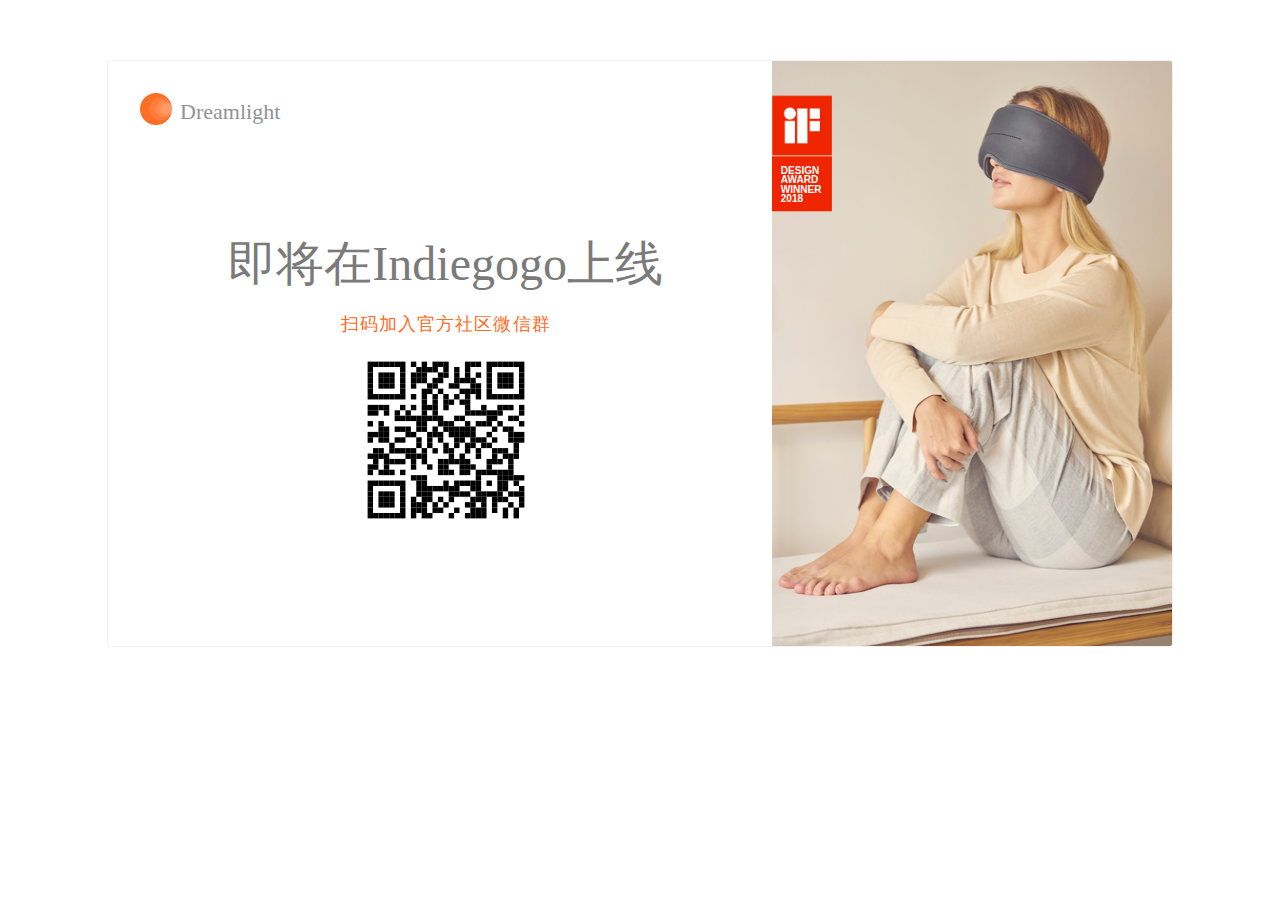
<file: china/index.html>
<!DOCTYPE html>
<html lang="en">

<head>
  <meta charset="UTF-8">
  <meta http-equiv="X-UA-Compatible" content="ie=edge">
  <meta name="viewport" content="width=device-width,initial-scale=1,maximum-scale=1,minimum-scale=1,user-scalable=NO" />
  <meta name="Description" content="Dreamlight is a smart sleep mask embedded with light technology. Launching on Indiegogo very soon.">
  <meta name="Keywords" content="Dreamlight sleep mask wake wearable tech ambient">
  <link rel="stylesheet" href="./static/style/index.css">
  <link rel="shortcut icon" href=".\static\images\dlogo.png" />
  <title>Dreamlight</title>
</head>

<body ontouchstart>

  <!--  -->
  <div id="wrapper">
    <div class="ipad">
      <h3 class="ipad">
                <img class="dlogo" src="./static/images/dlogo.png" alt="logo"> Dreamlight
            </h3>
    </div>

    <section id="top">
      <div class="topnav">
        <h3 class="desktop">
                    <img style="margin-right: 3px;" class="dlogo" src="./static/images/dlogo.png" alt="logo"> Dreamlight
                </h3>
        <div class="text-wrap">
          <h2>即将在Indiegogo上线</h2>
          <p>扫码加入官方社区微信群</p>
                        <img style="width:200px;" src="qr.svg">
        </div>

      </div>
      <div class="topimg topimgDH active">
        <img src="./static/images/ifda.svg" style="
    float: right;
    position: inherit;
    width: 60px;
    top: -200px;
    bottom:  0px;
    padding: 0px;
">
        <img src="./static/images/topimgDH.png" alt="right" class="">
      </div>
      <div class="topimg topimgiPad active">
        <img src="./static/images/ifda.svg" style="
    float: right;
    position: absolute;
    width: 60px;
    top: -200px;
    bottom:  0px;
    padding: 0px;
">
        <img src="./static/images/topimgiPad.png" alt="right" class="">
      </div>
      <div class="topimg topimgMobile active">
        <img src="./static/images/ifda.svg" style="
    float: right;
    position: absolute;
    width: 60px;
    top: -200px;
    bottom:  0px;
    padding: 0px;
">
        <img src="./static/images/topimgMobile.png" alt="right" class="">
      </div>
    </section>
  </div>
</body>
<script src="https://apps.bdimg.com/libs/jquery/2.1.4/jquery.min.js"></script>
<script src="https://code.jquery.com/jquery-2.2.4.min.js"></script>
<script src="./static/script/index.js"></script>
<script src="./static/script/zenscroll-min.js"></script>

<!-- <script type='text/javascript' src='..//s3.amazonaws.com/downloads.mailchimp.com/js/mc-validate.js'></script> -->
<script type='text/javascript'>
  (function($) {
    window.fnames = new Array();
    window.ftypes = new Array();
    fnames[0] = 'EMAIL';
    ftypes[0] = 'email';
    fnames[1] = 'FNAME';
    ftypes[1] = 'text';
    fnames[2] = 'LNAME';
    ftypes[2] = 'text';
  }(jQuery));
  var $mcj = jQuery.noConflict(true);
</script>
<!--End mc_embed_signup-->
<!-- Begin Inspectlet Embed Code -->
<script type="text/javascript" id="inspectletjs">
  (function() {
    window.__insp = window.__insp || [];
    __insp.push(['wid', 1939213889]);
    var ldinsp = function() {
      if (typeof window.__inspld != "undefined") return;
      window.__inspld = 1;
      var insp = document.createElement('script');
      insp.type = 'text/javascript';
      insp.async = true;
      insp.id = "inspsync";
      insp.src = ('https:' == document.location.protocol ? 'https' : 'http') + '://cdn.inspectlet.com/inspectlet.js?wid=1939213889&r=' + Math.floor(new Date().getTime() / 3600000);
      var x = document.getElementsByTagName('script')[0];
      x.parentNode.insertBefore(insp, x);
    };
    setTimeout(ldinsp, 0);
  })();
</script>
<!-- End Inspectlet Embed Code -->

<!-- Facebook Pixel Code -->
<script>
  !function(f,b,e,v,n,t,s)
  {if(f.fbq)return;n=f.fbq=function(){n.callMethod?
  n.callMethod.apply(n,arguments):n.queue.push(arguments)};
  if(!f._fbq)f._fbq=n;n.push=n;n.loaded=!0;n.version='2.0';
  n.queue=[];t=b.createElement(e);t.async=!0;
  t.src=v;s=b.getElementsByTagName(e)[0];
  s.parentNode.insertBefore(t,s)}(window, document,'script',
  'https://connect.facebook.net/en_US/fbevents.js');
  fbq('init', '223628318195859');
  fbq('track', 'PageView');
</script>
<noscript><img height="1" width="1" style="display:none"
  src="https://www.facebook.com/tr?id=223628318195859&ev=PageView&noscript=1"
/></noscript>
<!-- End Facebook Pixel Code -->


<!-- Begin Google Analytics Code -->
<script async src="https://www.googletagmanager.com/gtag/js?id=UA-112037501-1"></script>
<script>
  window.dataLayer = window.dataLayer || [];

  function gtag() {
    dataLayer.push(arguments);
  }
  gtag('js', new Date());

  gtag('config', 'UA-112037501-1');
</script>

<!-- End Google Analytics Code -->

</html>
</file>
<file: china/static/style/index.css>
* {
  margin: 0;
  padding: 0;
  box-sizing: border-box;
}

*::before, *::after {
  box-sizing: border-box;
}

a {
  text-decoration: none;
}

body, html {
  background-color: transparent;
  /* text-align: center; */
  font-family: GillSans;
  color: #333;
  overflow-x: hidden;
}

h1, h2, h3, h4 {
  font-weight: normal;
}

ol, ul {
  list-style: none;
}

#top {
  display: flex;
  justify-content: space-between;
  border-radius: 2px;
  border: solid 1px #f1f1ef;
  position: relative;
}

h3 img.dlogo {
  width: 32px;
  height: 32px;
}

#top .topnav .text-wrap {
  height: 89px;
  color: #7a7a7a;
  display: flex;
  flex-direction: column;
  justify-content: center;
  align-items: center;
  margin: 216px 45px;
}

#top .topnav h3 {
  color: #919295;
  font-size: 22px;
}

#top .topnav h3 img {
  width: 32px;
  height: 32px;
  margin: 32px 13px auto 32px;
  vertical-align: bottom;
}

#top .topnav .text-wrap h2 {
  font-size: 48px;
}

#top .topnav .text-wrap p {
  line-height: 32px;
  font-size: 18px;
  letter-spacing: 1.1px;
  color: rgb(255, 108, 37);
  margin-top: 12px;
}

#top .topnav .text-wrap a {
  width: 170px;
  height: 46px;
  border-radius: 2px;
  border: solid 1px #dddddd;
  margin-top: 18px;
  margin-bottom: 120px;
}

#top .topnav .text-wrap a button {
  background: transparent;
  border: none;
  width: 100%;
  height: 100%;
  font-size: 16px;
  letter-spacing: 0.2px;
  color: #959595;
  font-family: GillSans;
  cursor: pointer;
}

#top .topimg {
  display: none;
}

#top .topimg img {
  width: 100%;
  height: 100%;
}

#signup {
  margin: 40px 0 65px;
  padding-top: 64px;
  border-radius: 8px;
  opacity: 1;
  position: relative;
  background-image: url(../images/signup-bg2.png);
  /* background-color: rgba(0,0,0,1); */
}

#signup::after {
  content: "";
  position: absolute;
  left: 0;
  top: 0;
  width: 100%;
  height: 100%;
  background: rgba(255, 255, 255, 0.21);
  z-index: -1;
}

#signup p {
  text-align: center;
  color: #ffffff;
  width: 100%;
  height: 46px;
  font-size: 36px;
}

#signup button {
  width: 170px;
  height: 46px;
  border-radius: 2px;
  background-color: #ffffff;
  margin: 10px auto 44px;
  margin-left: 50%;
  transform: translateX(-50%);
  border: none;
  font-family: GillSans;
  font-size: 16px;
  color: #949EA8;
  cursor: pointer;
}

h2.section-title {
  width: 100%;
  height: 55px;
  font-size: 48px;
  color: #7a7a7a;
  margin-top: 50px;
  margin-bottom: 32px;
}

#products-show {
  display: flex;
  flex-wrap: wrap;
  justify-content: space-between;
}

#products-show .product {
  height: auto;
  /*483px; */
  display: flex;
  flex-direction: column;
  margin-bottom: 32px;
  border-radius: 2px;
  border: solid 1px #f1f1ef;
}

#products-show .product img {
  width: 100%;
  height: auto;
  border-radius: 2px 2px 0 0;
}

#products-show .product h3 {
  margin: 26px auto 8px 26px;
  font-size: 26px;
  color: #959595;
}

#products-show .product p {
  margin: 8px 56px 40px 26px;
  font-size: 14px;
  line-height: 1.3;
  color: #959595;
  letter-spacing: 1px;
  font-weight: 100;
}

#footer div.sign-list {
  display: flex;
  justify-content: space-between;
}

#footer div.sign-list div.we-cell {
  height: 62px;
  /* width:28.25%; */
}

#footer .button {
  /* width:170px; */
  height: 46px;
  background-color: #f1f1ef;
  border: 1px solid #ddd;
  text-align: center;
  margin-left: 50%;
  transform: translateX(-50%);
  margin-top: 36px;
  margin-bottom: 118px;
  border-radius: 2px;
  color: #959595;
  font-size: 16px;
  cursor: pointer;
  font-family: GillSans;
}

#media-show {
  position: relative;
}

#media-show {
  position: relative;
}

#video {
  position: absolute;
  width: 100%;
  height: 100%;
  z-index: 1;
  opacity: 0;
  object-fit: fill;
  transition: opacity .5s;
  -webkit-transition: opacity .5s;
  top: 50%;
  left: -50%;
  transform: translate(-50%, -50%);
  -webkit-transform: translate(-50%, -50%);
  background: rgba(0, 0, 0, .8);
}

.closed {
  z-index: 2;
  width: 20px;
  fill: white;
  position: absolute;
  right: 24px;
  top: 24px;
  opacity: 0;
}

.closed:hover {
  fill: rgba(255, 255, 255, 0.5);
  cursor: pointer;
}

header {
  position: absolute;
  top: 0;
  left: 0;
}

header {
  width: 100%;
  /* 100% height */
  height: 100%;
  color: white;
  background-image: url(../images/sittinglandscape.png);
  background-size: cover;
  background-position: center;
  text-align: center;
  padding: 20px;
  /* Fancy flex-box centering */
  display: flex;
  align-items: center;
  justify-content: center;
  -webkit-display: flex;
  -webkit-align-items: center;
  -webkit-justify-content: center;
}

.player {
  width: 112px;
  height: 112px;
  background: #fff;
  display: block;
  margin: 0 auto;
  /* Important for :after */
  position: relative;
  /* Makes a circle */
  border-radius: 50%;
}

.player:hover {
  cursor: pointer;
}

.player:after {
  position: absolute;
  content: "";
  /* Centering */
  top: 50%;
  margin-top: -30px;
  left: 50%;
  margin-left: -18px;
  /* CSS Triangle */
  width: 0;
  height: 0;
  border-style: solid;
  border-width: 30px 0 30px 50px;
  border-color: transparent transparent transparent #949ea8;
  ;
  border-radius: 2px;
}

.show {
  opacity: 1;
}

/* media-link */

#influence ol {
  display: flex;
  flex-wrap: wrap;
  justify-content: space-between;
}

#influence ol>li {
  display: flex;
  justify-content: space-between;
  align-items: center;
  width: 49%;
  border-radius: 2px;
  border: solid 1px #f1f1ef;
  margin-bottom: 26px;
}

#influence li div.logo {
  width: 120px;
  height: 120px;
  border-radius: 50%;
  flex-shrink: 0;
  margin: 28px 18px;
  text-align: center;
  position: relative;
}

#influence li div.logo img {
  position: absolute;
  top: 50%;
  left: 50%;
  transform: translate(-50%, -50%);
}

#influence li div.logo1 {
  background: #F1F1EF;
}

#influence li div.logo1 img {
  width: 81px;
  height: 83px;
}

#influence li div.logo2 {
  background: #97A2AB;
}

#influence li div.logo2 img {
  width: 100px;
  height: 65px;
}

#influence li div.logo3 {
  background: #E66564;
}

#influence li div.logo3 img {
  width: 80px;
  height: 80px;
}

#influence li div.logo4 {
  background: #F7F7F7;
}

#influence li div.logo4 img {
  width: 87px;
  height: 21px;
}

#influence li div.description {
  margin-right: 30px;
}

#influence li div.description p.Summary {
  font-size: 26px;
  font-weight: 300;
  line-height: 1.23;
  text-align: left;
  color: #6c757d;
}

#influence li div.description h4.source {
  text-align: right;
  font-size: 22px;
  letter-spacing: 1.3px;
  color: #949ea8;
}

#cooperations {
  border: solid 1px #f1f1ef;
  border-radius: 2px;
}

#cooperations ul.media-logo {
  display: flex;
  flex-wrap: wrap;
  justify-content: space-between;
  align-items: center;
}

#cooperations ul.media-logo li {
  width: 15%;
}

#cooperations ul.media-logo li img {
  width: 100%;
  height: 100%;
}

#footer h2.section-title {
  margin-top: 40px;
  margin-bottom: 28px;
}

#footer div.sign-list div.we-cell input {
  width: 100%;
  height: 100%;
  border: solid 1px #f1f1ef;
  padding-left: 30px;
  font-size: 18px;
}

#footer div.sign-list div.we-cell input::-webkit-input-placeholder {
  font-size: 18px;
  letter-spacing: 0.2px;
  text-align: left;
  color: #959595;
}

hr {
  height: 2px;
  border: solid 1px #dddddd;
  width: 100%;
}

div.line {
  height: 1px;
  border: 0.1px solid #ddd;
  position: absolute;
  left: -10%;
  right: -10%;
}

#footer div.copyright-about {
  /* text-align: left; */
  color: #7a7a7a;
  display: flex;
  justify-content: space-between;
  margin: 40px auto;
}

#footer div.copyright-about p.copyright {
  width: 220px;
  font-size: 16px;
}

#footer div.copyright-about div.about {
  display: flex;
  flex-direction: column;
  width: 149px;
  font-size: 16px;
}

#footer div.copyright-about div.about p a {
  color: #7a7a7a;
}

/*desk HD*/

@media (min-width: 959px) {
  #wrapper {
    margin: 4.72% 8.33% auto 8.33%;
  }
  h3.ipad {
    display: none;
  }
  .topnav h3.desktop {
    display: block;
  }
  #top .topnav {
    width: 63.5%;
  }
  #top .topnav .text-wrap .loadmore-mobile {
    display: none;
  }
  #top .topimg {
    width: 400px;
    height: 585px;
    position: absolute;
    right: 0;
  }
  #top .topimg img {
    width: 100%;
    height: 100%;
    border-top-right-radius: 2px;
    border-bottom-right-radius: 2px;
  }
  #top .topimgDH {
    display: block;
  }
  #products-show .product {
    width: 32%;
  }
  h2.section-title {
    margin-bottom: 32px;
    margin-top: 25px;
  }
  #media-show {
    height: 585px;
  }
  header {
    height: 585px;
  }
  #cooperations {
    padding: 40px 100px;
  }
  /* footer */
  #footer div.sign-list {
    display: flex;
    justify-content: space-between;
  }
  #footer div.sign-list div.we-cell {
    width: 28.25%;
  }
  #footer .button {
    width: 170px;
  }
}

/*ÃƒÆ’Ã†â€™Ãƒâ€ Ã¢â‚¬â„¢ÃƒÆ’Ã¢â‚¬Â ÃƒÂ¢Ã¢â€šÂ¬Ã¢â€žÂ¢ÃƒÆ’Ã†â€™ÃƒÂ¢Ã¢â€šÂ¬Ã‚Â ÃƒÆ’Ã‚Â¢ÃƒÂ¢Ã¢â‚¬Å¡Ã‚Â¬ÃƒÂ¢Ã¢â‚¬Å¾Ã‚Â¢ÃƒÆ’Ã†â€™Ãƒâ€ Ã¢â‚¬â„¢ÃƒÆ’Ã‚Â¢ÃƒÂ¢Ã¢â‚¬Å¡Ã‚Â¬Ãƒâ€¦Ã‚Â¡ÃƒÆ’Ã†â€™ÃƒÂ¢Ã¢â€šÂ¬Ã…Â¡ÃƒÆ’Ã¢â‚¬Å¡Ãƒâ€šÃ‚Â¥ÃƒÆ’Ã†â€™Ãƒâ€ Ã¢â‚¬â„¢ÃƒÆ’Ã¢â‚¬Â ÃƒÂ¢Ã¢â€šÂ¬Ã¢â€žÂ¢ÃƒÆ’Ã†â€™Ãƒâ€šÃ‚Â¢ÃƒÆ’Ã‚Â¢ÃƒÂ¢Ã¢â€šÂ¬Ã…Â¡Ãƒâ€šÃ‚Â¬ÃƒÆ’Ã¢â‚¬Â¦Ãƒâ€šÃ‚Â¡ÃƒÆ’Ã†â€™Ãƒâ€ Ã¢â‚¬â„¢ÃƒÆ’Ã‚Â¢ÃƒÂ¢Ã¢â‚¬Å¡Ã‚Â¬Ãƒâ€¦Ã‚Â¡ÃƒÆ’Ã†â€™ÃƒÂ¢Ã¢â€šÂ¬Ã…Â¡ÃƒÆ’Ã¢â‚¬Å¡Ãƒâ€šÃ‚Â®ÃƒÆ’Ã†â€™Ãƒâ€ Ã¢â‚¬â„¢ÃƒÆ’Ã¢â‚¬Â ÃƒÂ¢Ã¢â€šÂ¬Ã¢â€žÂ¢ÃƒÆ’Ã†â€™Ãƒâ€šÃ‚Â¢ÃƒÆ’Ã‚Â¢ÃƒÂ¢Ã¢â€šÂ¬Ã…Â¡Ãƒâ€šÃ‚Â¬ÃƒÆ’Ã¢â‚¬Â¦Ãƒâ€šÃ‚Â¡ÃƒÆ’Ã†â€™Ãƒâ€ Ã¢â‚¬â„¢ÃƒÆ’Ã‚Â¢ÃƒÂ¢Ã¢â‚¬Å¡Ã‚Â¬Ãƒâ€¦Ã‚Â¡ÃƒÆ’Ã†â€™ÃƒÂ¢Ã¢â€šÂ¬Ã…Â¡ÃƒÆ’Ã¢â‚¬Å¡Ãƒâ€šÃ‚Â½ÃƒÆ’Ã†â€™Ãƒâ€ Ã¢â‚¬â„¢ÃƒÆ’Ã¢â‚¬Â ÃƒÂ¢Ã¢â€šÂ¬Ã¢â€žÂ¢ÃƒÆ’Ã†â€™ÃƒÂ¢Ã¢â€šÂ¬Ã‚Â ÃƒÆ’Ã‚Â¢ÃƒÂ¢Ã¢â‚¬Å¡Ã‚Â¬ÃƒÂ¢Ã¢â‚¬Å¾Ã‚Â¢ÃƒÆ’Ã†â€™Ãƒâ€ Ã¢â‚¬â„¢ÃƒÆ’Ã‚Â¢ÃƒÂ¢Ã¢â‚¬Å¡Ã‚Â¬Ãƒâ€¦Ã‚Â¡ÃƒÆ’Ã†â€™ÃƒÂ¢Ã¢â€šÂ¬Ã…Â¡ÃƒÆ’Ã¢â‚¬Å¡Ãƒâ€šÃ‚Â¥ÃƒÆ’Ã†â€™Ãƒâ€ Ã¢â‚¬â„¢ÃƒÆ’Ã¢â‚¬Â ÃƒÂ¢Ã¢â€šÂ¬Ã¢â€žÂ¢ÃƒÆ’Ã†â€™Ãƒâ€šÃ‚Â¢ÃƒÆ’Ã‚Â¢ÃƒÂ¢Ã¢â€šÂ¬Ã…Â¡Ãƒâ€šÃ‚Â¬ÃƒÆ’Ã¢â‚¬Â¦Ãƒâ€šÃ‚Â¡ÃƒÆ’Ã†â€™Ãƒâ€ Ã¢â‚¬â„¢ÃƒÆ’Ã‚Â¢ÃƒÂ¢Ã¢â‚¬Å¡Ã‚Â¬Ãƒâ€¦Ã‚Â¡ÃƒÆ’Ã†â€™ÃƒÂ¢Ã¢â€šÂ¬Ã…Â¡ÃƒÆ’Ã¢â‚¬Å¡Ãƒâ€šÃ‚ÂºÃƒÆ’Ã†â€™Ãƒâ€ Ã¢â‚¬â„¢ÃƒÆ’Ã¢â‚¬Â ÃƒÂ¢Ã¢â€šÂ¬Ã¢â€žÂ¢ÃƒÆ’Ã†â€™Ãƒâ€šÃ‚Â¢ÃƒÆ’Ã‚Â¢ÃƒÂ¢Ã¢â€šÂ¬Ã…Â¡Ãƒâ€šÃ‚Â¬ÃƒÆ’Ã¢â‚¬Â¦Ãƒâ€šÃ‚Â¡ÃƒÆ’Ã†â€™Ãƒâ€ Ã¢â‚¬â„¢ÃƒÆ’Ã‚Â¢ÃƒÂ¢Ã¢â‚¬Å¡Ã‚Â¬Ãƒâ€¦Ã‚Â¡ÃƒÆ’Ã†â€™ÃƒÂ¢Ã¢â€šÂ¬Ã…Â¡ÃƒÆ’Ã¢â‚¬Å¡Ãƒâ€šÃ‚Â¦ÃƒÆ’Ã†â€™Ãƒâ€ Ã¢â‚¬â„¢ÃƒÆ’Ã¢â‚¬Â ÃƒÂ¢Ã¢â€šÂ¬Ã¢â€žÂ¢ÃƒÆ’Ã†â€™ÃƒÂ¢Ã¢â€šÂ¬Ã‚Â ÃƒÆ’Ã‚Â¢ÃƒÂ¢Ã¢â‚¬Å¡Ã‚Â¬ÃƒÂ¢Ã¢â‚¬Å¾Ã‚Â¢ÃƒÆ’Ã†â€™Ãƒâ€ Ã¢â‚¬â„¢ÃƒÆ’Ã‚Â¢ÃƒÂ¢Ã¢â‚¬Å¡Ã‚Â¬Ãƒâ€¦Ã‚Â¡ÃƒÆ’Ã†â€™ÃƒÂ¢Ã¢â€šÂ¬Ã…Â¡ÃƒÆ’Ã¢â‚¬Å¡Ãƒâ€šÃ‚Â¨ÃƒÆ’Ã†â€™Ãƒâ€ Ã¢â‚¬â„¢ÃƒÆ’Ã¢â‚¬Â ÃƒÂ¢Ã¢â€šÂ¬Ã¢â€žÂ¢ÃƒÆ’Ã†â€™Ãƒâ€šÃ‚Â¢ÃƒÆ’Ã‚Â¢ÃƒÂ¢Ã¢â€šÂ¬Ã…Â¡Ãƒâ€šÃ‚Â¬ÃƒÆ’Ã¢â‚¬Â¦Ãƒâ€šÃ‚Â¡ÃƒÆ’Ã†â€™Ãƒâ€ Ã¢â‚¬â„¢ÃƒÆ’Ã‚Â¢ÃƒÂ¢Ã¢â‚¬Å¡Ã‚Â¬Ãƒâ€¦Ã‚Â¡ÃƒÆ’Ã†â€™ÃƒÂ¢Ã¢â€šÂ¬Ã…Â¡ÃƒÆ’Ã¢â‚¬Å¡Ãƒâ€šÃ‚Â¾ÃƒÆ’Ã†â€™Ãƒâ€ Ã¢â‚¬â„¢ÃƒÆ’Ã¢â‚¬Â ÃƒÂ¢Ã¢â€šÂ¬Ã¢â€žÂ¢ÃƒÆ’Ã†â€™Ãƒâ€šÃ‚Â¢ÃƒÆ’Ã‚Â¢ÃƒÂ¢Ã¢â€šÂ¬Ã…Â¡Ãƒâ€šÃ‚Â¬ÃƒÆ’Ã¢â‚¬Â¦Ãƒâ€šÃ‚Â¡ÃƒÆ’Ã†â€™Ãƒâ€ Ã¢â‚¬â„¢ÃƒÆ’Ã‚Â¢ÃƒÂ¢Ã¢â‚¬Å¡Ã‚Â¬Ãƒâ€¦Ã‚Â¡ÃƒÆ’Ã†â€™ÃƒÂ¢Ã¢â€šÂ¬Ã…Â¡ÃƒÆ’Ã¢â‚¬Å¡Ãƒâ€šÃ‚Â¾ÃƒÆ’Ã†â€™Ãƒâ€ Ã¢â‚¬â„¢ÃƒÆ’Ã¢â‚¬Â ÃƒÂ¢Ã¢â€šÂ¬Ã¢â€žÂ¢ÃƒÆ’Ã†â€™ÃƒÂ¢Ã¢â€šÂ¬Ã‚Â ÃƒÆ’Ã‚Â¢ÃƒÂ¢Ã¢â‚¬Å¡Ã‚Â¬ÃƒÂ¢Ã¢â‚¬Å¾Ã‚Â¢ÃƒÆ’Ã†â€™Ãƒâ€ Ã¢â‚¬â„¢ÃƒÆ’Ã‚Â¢ÃƒÂ¢Ã¢â‚¬Å¡Ã‚Â¬Ãƒâ€¦Ã‚Â¡ÃƒÆ’Ã†â€™ÃƒÂ¢Ã¢â€šÂ¬Ã…Â¡ÃƒÆ’Ã¢â‚¬Å¡Ãƒâ€šÃ‚Â¥ÃƒÆ’Ã†â€™Ãƒâ€ Ã¢â‚¬â„¢ÃƒÆ’Ã¢â‚¬Â ÃƒÂ¢Ã¢â€šÂ¬Ã¢â€žÂ¢ÃƒÆ’Ã†â€™Ãƒâ€šÃ‚Â¢ÃƒÆ’Ã‚Â¢ÃƒÂ¢Ã¢â€šÂ¬Ã…Â¡Ãƒâ€šÃ‚Â¬ÃƒÆ’Ã¢â‚¬Å¡Ãƒâ€šÃ‚Â¹ÃƒÆ’Ã†â€™Ãƒâ€ Ã¢â‚¬â„¢ÃƒÆ’Ã¢â‚¬Å¡Ãƒâ€šÃ‚Â¢ÃƒÆ’Ã†â€™Ãƒâ€šÃ‚Â¢ÃƒÆ’Ã‚Â¢ÃƒÂ¢Ã¢â‚¬Å¡Ã‚Â¬Ãƒâ€¦Ã‚Â¡ÃƒÆ’Ã¢â‚¬Å¡Ãƒâ€šÃ‚Â¬ÃƒÆ’Ã†â€™ÃƒÂ¢Ã¢â€šÂ¬Ã…Â¡ÃƒÆ’Ã¢â‚¬Å¡Ãƒâ€šÃ‚Â ÃƒÆ’Ã†â€™Ãƒâ€ Ã¢â‚¬â„¢ÃƒÆ’Ã¢â‚¬Â ÃƒÂ¢Ã¢â€šÂ¬Ã¢â€žÂ¢ÃƒÆ’Ã†â€™Ãƒâ€šÃ‚Â¢ÃƒÆ’Ã‚Â¢ÃƒÂ¢Ã¢â€šÂ¬Ã…Â¡Ãƒâ€šÃ‚Â¬ÃƒÆ’Ã¢â‚¬Â¦Ãƒâ€šÃ‚Â¡ÃƒÆ’Ã†â€™Ãƒâ€ Ã¢â‚¬â„¢ÃƒÆ’Ã‚Â¢ÃƒÂ¢Ã¢â‚¬Å¡Ã‚Â¬Ãƒâ€¦Ã‚Â¡ÃƒÆ’Ã†â€™ÃƒÂ¢Ã¢â€šÂ¬Ã…Â¡ÃƒÆ’Ã¢â‚¬Å¡Ãƒâ€šÃ‚Â°ÃƒÆ’Ã†â€™Ãƒâ€ Ã¢â‚¬â„¢ÃƒÆ’Ã¢â‚¬Â ÃƒÂ¢Ã¢â€šÂ¬Ã¢â€žÂ¢ÃƒÆ’Ã†â€™ÃƒÂ¢Ã¢â€šÂ¬Ã‚Â ÃƒÆ’Ã‚Â¢ÃƒÂ¢Ã¢â‚¬Å¡Ã‚Â¬ÃƒÂ¢Ã¢â‚¬Å¾Ã‚Â¢ÃƒÆ’Ã†â€™Ãƒâ€ Ã¢â‚¬â„¢ÃƒÆ’Ã‚Â¢ÃƒÂ¢Ã¢â‚¬Å¡Ã‚Â¬Ãƒâ€¦Ã‚Â¡ÃƒÆ’Ã†â€™ÃƒÂ¢Ã¢â€šÂ¬Ã…Â¡ÃƒÆ’Ã¢â‚¬Å¡Ãƒâ€šÃ‚Â¦ÃƒÆ’Ã†â€™Ãƒâ€ Ã¢â‚¬â„¢ÃƒÆ’Ã¢â‚¬Â ÃƒÂ¢Ã¢â€šÂ¬Ã¢â€žÂ¢ÃƒÆ’Ã†â€™Ãƒâ€šÃ‚Â¢ÃƒÆ’Ã‚Â¢ÃƒÂ¢Ã¢â€šÂ¬Ã…Â¡Ãƒâ€šÃ‚Â¬ÃƒÆ’Ã¢â‚¬Å¡Ãƒâ€šÃ‚Â¦ÃƒÆ’Ã†â€™Ãƒâ€ Ã¢â‚¬â„¢ÃƒÆ’Ã¢â‚¬Å¡Ãƒâ€šÃ‚Â¢ÃƒÆ’Ã†â€™Ãƒâ€šÃ‚Â¢ÃƒÆ’Ã‚Â¢ÃƒÂ¢Ã¢â‚¬Å¡Ã‚Â¬Ãƒâ€¦Ã‚Â¡ÃƒÆ’Ã¢â‚¬Å¡Ãƒâ€šÃ‚Â¬ÃƒÆ’Ã†â€™ÃƒÂ¢Ã¢â€šÂ¬Ã‚Â¦ÃƒÆ’Ã‚Â¢ÃƒÂ¢Ã¢â‚¬Å¡Ã‚Â¬Ãƒâ€¦Ã¢â‚¬Å“ÃƒÆ’Ã†â€™Ãƒâ€ Ã¢â‚¬â„¢ÃƒÆ’Ã¢â‚¬Â ÃƒÂ¢Ã¢â€šÂ¬Ã¢â€žÂ¢ÃƒÆ’Ã†â€™ÃƒÂ¢Ã¢â€šÂ¬Ã…Â¡ÃƒÆ’Ã¢â‚¬Å¡Ãƒâ€šÃ‚Â¢ÃƒÆ’Ã†â€™Ãƒâ€ Ã¢â‚¬â„¢ÃƒÆ’Ã¢â‚¬Å¡Ãƒâ€šÃ‚Â¢ÃƒÆ’Ã†â€™Ãƒâ€šÃ‚Â¢ÃƒÆ’Ã‚Â¢ÃƒÂ¢Ã¢â‚¬Å¡Ã‚Â¬Ãƒâ€¦Ã‚Â¡ÃƒÆ’Ã¢â‚¬Å¡Ãƒâ€šÃ‚Â¬ÃƒÆ’Ã†â€™ÃƒÂ¢Ã¢â€šÂ¬Ã‚Â¦ÃƒÆ’Ã¢â‚¬Å¡Ãƒâ€šÃ‚Â¡ÃƒÆ’Ã†â€™Ãƒâ€ Ã¢â‚¬â„¢ÃƒÆ’Ã‚Â¢ÃƒÂ¢Ã¢â‚¬Å¡Ã‚Â¬Ãƒâ€¦Ã‚Â¡ÃƒÆ’Ã†â€™ÃƒÂ¢Ã¢â€šÂ¬Ã…Â¡ÃƒÆ’Ã¢â‚¬Å¡Ãƒâ€šÃ‚Â¬ÃƒÆ’Ã†â€™Ãƒâ€ Ã¢â‚¬â„¢ÃƒÆ’Ã¢â‚¬Â ÃƒÂ¢Ã¢â€šÂ¬Ã¢â€žÂ¢ÃƒÆ’Ã†â€™ÃƒÂ¢Ã¢â€šÂ¬Ã‚Â ÃƒÆ’Ã‚Â¢ÃƒÂ¢Ã¢â‚¬Å¡Ã‚Â¬ÃƒÂ¢Ã¢â‚¬Å¾Ã‚Â¢ÃƒÆ’Ã†â€™Ãƒâ€ Ã¢â‚¬â„¢ÃƒÆ’Ã‚Â¢ÃƒÂ¢Ã¢â‚¬Å¡Ã‚Â¬Ãƒâ€¦Ã‚Â¡ÃƒÆ’Ã†â€™ÃƒÂ¢Ã¢â€šÂ¬Ã…Â¡ÃƒÆ’Ã¢â‚¬Å¡Ãƒâ€šÃ‚Â¥ÃƒÆ’Ã†â€™Ãƒâ€ Ã¢â‚¬â„¢ÃƒÆ’Ã¢â‚¬Â ÃƒÂ¢Ã¢â€šÂ¬Ã¢â€žÂ¢ÃƒÆ’Ã†â€™Ãƒâ€šÃ‚Â¢ÃƒÆ’Ã‚Â¢ÃƒÂ¢Ã¢â€šÂ¬Ã…Â¡Ãƒâ€šÃ‚Â¬ÃƒÆ’Ã¢â‚¬Â¦Ãƒâ€šÃ‚Â¡ÃƒÆ’Ã†â€™Ãƒâ€ Ã¢â‚¬â„¢ÃƒÆ’Ã‚Â¢ÃƒÂ¢Ã¢â‚¬Å¡Ã‚Â¬Ãƒâ€¦Ã‚Â¡ÃƒÆ’Ã†â€™ÃƒÂ¢Ã¢â€šÂ¬Ã…Â¡ÃƒÆ’Ã¢â‚¬Å¡Ãƒâ€šÃ‚Â¤ÃƒÆ’Ã†â€™Ãƒâ€ Ã¢â‚¬â„¢ÃƒÆ’Ã¢â‚¬Â ÃƒÂ¢Ã¢â€šÂ¬Ã¢â€žÂ¢ÃƒÆ’Ã†â€™Ãƒâ€šÃ‚Â¢ÃƒÆ’Ã‚Â¢ÃƒÂ¢Ã¢â€šÂ¬Ã…Â¡Ãƒâ€šÃ‚Â¬ÃƒÆ’Ã¢â‚¬Â¦Ãƒâ€šÃ‚Â¡ÃƒÆ’Ã†â€™Ãƒâ€ Ã¢â‚¬â„¢ÃƒÆ’Ã‚Â¢ÃƒÂ¢Ã¢â‚¬Å¡Ã‚Â¬Ãƒâ€¦Ã‚Â¡ÃƒÆ’Ã†â€™ÃƒÂ¢Ã¢â€šÂ¬Ã…Â¡ÃƒÆ’Ã¢â‚¬Å¡Ãƒâ€šÃ‚Â§xxxÃƒÆ’Ã†â€™Ãƒâ€ Ã¢â‚¬â„¢ÃƒÆ’Ã¢â‚¬Â ÃƒÂ¢Ã¢â€šÂ¬Ã¢â€žÂ¢ÃƒÆ’Ã†â€™ÃƒÂ¢Ã¢â€šÂ¬Ã‚Â ÃƒÆ’Ã‚Â¢ÃƒÂ¢Ã¢â‚¬Å¡Ã‚Â¬ÃƒÂ¢Ã¢â‚¬Å¾Ã‚Â¢ÃƒÆ’Ã†â€™Ãƒâ€ Ã¢â‚¬â„¢ÃƒÆ’Ã‚Â¢ÃƒÂ¢Ã¢â‚¬Å¡Ã‚Â¬Ãƒâ€¦Ã‚Â¡ÃƒÆ’Ã†â€™ÃƒÂ¢Ã¢â€šÂ¬Ã…Â¡ÃƒÆ’Ã¢â‚¬Å¡Ãƒâ€šÃ‚Â¥ÃƒÆ’Ã†â€™Ãƒâ€ Ã¢â‚¬â„¢ÃƒÆ’Ã¢â‚¬Â ÃƒÂ¢Ã¢â€šÂ¬Ã¢â€žÂ¢ÃƒÆ’Ã†â€™ÃƒÂ¢Ã¢â€šÂ¬Ã…Â¡ÃƒÆ’Ã¢â‚¬Å¡Ãƒâ€šÃ‚Â¢ÃƒÆ’Ã†â€™Ãƒâ€ Ã¢â‚¬â„¢ÃƒÆ’Ã¢â‚¬Å¡Ãƒâ€šÃ‚Â¢ÃƒÆ’Ã†â€™Ãƒâ€šÃ‚Â¢ÃƒÆ’Ã‚Â¢ÃƒÂ¢Ã¢â‚¬Å¡Ã‚Â¬Ãƒâ€¦Ã‚Â¡ÃƒÆ’Ã¢â‚¬Å¡Ãƒâ€šÃ‚Â¬ÃƒÆ’Ã†â€™ÃƒÂ¢Ã¢â€šÂ¬Ã‚Â¦ÃƒÆ’Ã¢â‚¬Å¡Ãƒâ€šÃ‚Â¡ÃƒÆ’Ã†â€™Ãƒâ€ Ã¢â‚¬â„¢ÃƒÆ’Ã‚Â¢ÃƒÂ¢Ã¢â‚¬Å¡Ã‚Â¬Ãƒâ€¦Ã‚Â¡ÃƒÆ’Ã†â€™ÃƒÂ¢Ã¢â€šÂ¬Ã…Â¡ÃƒÆ’Ã¢â‚¬Å¡Ãƒâ€šÃ‚Â¬ÃƒÆ’Ã†â€™Ãƒâ€ Ã¢â‚¬â„¢ÃƒÆ’Ã¢â‚¬Â ÃƒÂ¢Ã¢â€šÂ¬Ã¢â€žÂ¢ÃƒÆ’Ã†â€™Ãƒâ€šÃ‚Â¢ÃƒÆ’Ã‚Â¢ÃƒÂ¢Ã¢â€šÂ¬Ã…Â¡Ãƒâ€šÃ‚Â¬ÃƒÆ’Ã¢â‚¬Â¦Ãƒâ€šÃ‚Â¡ÃƒÆ’Ã†â€™Ãƒâ€ Ã¢â‚¬â„¢ÃƒÆ’Ã‚Â¢ÃƒÂ¢Ã¢â‚¬Å¡Ã‚Â¬Ãƒâ€¦Ã‚Â¡ÃƒÆ’Ã†â€™ÃƒÂ¢Ã¢â€šÂ¬Ã…Â¡ÃƒÆ’Ã¢â‚¬Å¡Ãƒâ€šÃ‚Â¼ÃƒÆ’Ã†â€™Ãƒâ€ Ã¢â‚¬â„¢ÃƒÆ’Ã¢â‚¬Â ÃƒÂ¢Ã¢â€šÂ¬Ã¢â€žÂ¢ÃƒÆ’Ã†â€™ÃƒÂ¢Ã¢â€šÂ¬Ã‚Â ÃƒÆ’Ã‚Â¢ÃƒÂ¢Ã¢â‚¬Å¡Ã‚Â¬ÃƒÂ¢Ã¢â‚¬Å¾Ã‚Â¢ÃƒÆ’Ã†â€™Ãƒâ€ Ã¢â‚¬â„¢ÃƒÆ’Ã‚Â¢ÃƒÂ¢Ã¢â‚¬Å¡Ã‚Â¬Ãƒâ€¦Ã‚Â¡ÃƒÆ’Ã†â€™ÃƒÂ¢Ã¢â€šÂ¬Ã…Â¡ÃƒÆ’Ã¢â‚¬Å¡Ãƒâ€šÃ‚Â¥ÃƒÆ’Ã†â€™Ãƒâ€ Ã¢â‚¬â„¢ÃƒÆ’Ã¢â‚¬Â ÃƒÂ¢Ã¢â€šÂ¬Ã¢â€žÂ¢ÃƒÆ’Ã†â€™ÃƒÂ¢Ã¢â€šÂ¬Ã…Â¡ÃƒÆ’Ã¢â‚¬Å¡Ãƒâ€šÃ‚Â¢ÃƒÆ’Ã†â€™Ãƒâ€ Ã¢â‚¬â„¢ÃƒÆ’Ã¢â‚¬Å¡Ãƒâ€šÃ‚Â¢ÃƒÆ’Ã†â€™Ãƒâ€šÃ‚Â¢ÃƒÆ’Ã‚Â¢ÃƒÂ¢Ã¢â€šÂ¬Ã…Â¡Ãƒâ€šÃ‚Â¬ÃƒÆ’Ã¢â‚¬Â¦Ãƒâ€šÃ‚Â¡ÃƒÆ’Ã†â€™ÃƒÂ¢Ã¢â€šÂ¬Ã…Â¡ÃƒÆ’Ã¢â‚¬Å¡Ãƒâ€šÃ‚Â¬ÃƒÆ’Ã†â€™Ãƒâ€ Ã¢â‚¬â„¢ÃƒÆ’Ã‚Â¢ÃƒÂ¢Ã¢â‚¬Å¡Ã‚Â¬Ãƒâ€¦Ã‚Â¡ÃƒÆ’Ã†â€™ÃƒÂ¢Ã¢â€šÂ¬Ã…Â¡ÃƒÆ’Ã¢â‚¬Å¡Ãƒâ€šÃ‚Â°ÃƒÆ’Ã†â€™Ãƒâ€ Ã¢â‚¬â„¢ÃƒÆ’Ã¢â‚¬Â ÃƒÂ¢Ã¢â€šÂ¬Ã¢â€žÂ¢ÃƒÆ’Ã†â€™Ãƒâ€šÃ‚Â¢ÃƒÆ’Ã‚Â¢ÃƒÂ¢Ã¢â€šÂ¬Ã…Â¡Ãƒâ€šÃ‚Â¬ÃƒÆ’Ã¢â‚¬Â¦Ãƒâ€šÃ‚Â¡ÃƒÆ’Ã†â€™Ãƒâ€ Ã¢â‚¬â„¢ÃƒÆ’Ã‚Â¢ÃƒÂ¢Ã¢â‚¬Å¡Ã‚Â¬Ãƒâ€¦Ã‚Â¡ÃƒÆ’Ã†â€™ÃƒÂ¢Ã¢â€šÂ¬Ã…Â¡ÃƒÆ’Ã¢â‚¬Å¡Ãƒâ€šÃ‚ÂÃƒÆ’Ã†â€™Ãƒâ€ Ã¢â‚¬â„¢ÃƒÆ’Ã¢â‚¬Â ÃƒÂ¢Ã¢â€šÂ¬Ã¢â€žÂ¢ÃƒÆ’Ã†â€™ÃƒÂ¢Ã¢â€šÂ¬Ã‚Â ÃƒÆ’Ã‚Â¢ÃƒÂ¢Ã¢â‚¬Å¡Ã‚Â¬ÃƒÂ¢Ã¢â‚¬Å¾Ã‚Â¢ÃƒÆ’Ã†â€™Ãƒâ€ Ã¢â‚¬â„¢ÃƒÆ’Ã‚Â¢ÃƒÂ¢Ã¢â‚¬Å¡Ã‚Â¬Ãƒâ€¦Ã‚Â¡ÃƒÆ’Ã†â€™ÃƒÂ¢Ã¢â€šÂ¬Ã…Â¡ÃƒÆ’Ã¢â‚¬Å¡Ãƒâ€šÃ‚Â¯ÃƒÆ’Ã†â€™Ãƒâ€ Ã¢â‚¬â„¢ÃƒÆ’Ã¢â‚¬Â ÃƒÂ¢Ã¢â€šÂ¬Ã¢â€žÂ¢ÃƒÆ’Ã†â€™Ãƒâ€šÃ‚Â¢ÃƒÆ’Ã‚Â¢ÃƒÂ¢Ã¢â€šÂ¬Ã…Â¡Ãƒâ€šÃ‚Â¬ÃƒÆ’Ã¢â‚¬Â¦Ãƒâ€šÃ‚Â¡ÃƒÆ’Ã†â€™Ãƒâ€ Ã¢â‚¬â„¢ÃƒÆ’Ã‚Â¢ÃƒÂ¢Ã¢â‚¬Å¡Ã‚Â¬Ãƒâ€¦Ã‚Â¡ÃƒÆ’Ã†â€™ÃƒÂ¢Ã¢â€šÂ¬Ã…Â¡ÃƒÆ’Ã¢â‚¬Å¡Ãƒâ€šÃ‚Â¼ÃƒÆ’Ã†â€™Ãƒâ€ Ã¢â‚¬â„¢ÃƒÆ’Ã¢â‚¬Â ÃƒÂ¢Ã¢â€šÂ¬Ã¢â€žÂ¢ÃƒÆ’Ã†â€™Ãƒâ€šÃ‚Â¢ÃƒÆ’Ã‚Â¢ÃƒÂ¢Ã¢â€šÂ¬Ã…Â¡Ãƒâ€šÃ‚Â¬ÃƒÆ’Ã¢â‚¬Å¡Ãƒâ€šÃ‚Â¦ÃƒÆ’Ã†â€™Ãƒâ€ Ã¢â‚¬â„¢ÃƒÆ’Ã¢â‚¬Å¡Ãƒâ€šÃ‚Â¢ÃƒÆ’Ã†â€™Ãƒâ€šÃ‚Â¢ÃƒÆ’Ã‚Â¢ÃƒÂ¢Ã¢â‚¬Å¡Ã‚Â¬Ãƒâ€¦Ã‚Â¡ÃƒÆ’Ã¢â‚¬Å¡Ãƒâ€šÃ‚Â¬ÃƒÆ’Ã†â€™Ãƒâ€šÃ‚Â¢ÃƒÆ’Ã‚Â¢ÃƒÂ¢Ã¢â‚¬Å¡Ã‚Â¬Ãƒâ€¦Ã‚Â¾ÃƒÆ’Ã¢â‚¬Å¡Ãƒâ€šÃ‚Â¢ÃƒÆ’Ã†â€™Ãƒâ€ Ã¢â‚¬â„¢ÃƒÆ’Ã¢â‚¬Â ÃƒÂ¢Ã¢â€šÂ¬Ã¢â€žÂ¢ÃƒÆ’Ã†â€™ÃƒÂ¢Ã¢â€šÂ¬Ã‚Â ÃƒÆ’Ã‚Â¢ÃƒÂ¢Ã¢â‚¬Å¡Ã‚Â¬ÃƒÂ¢Ã¢â‚¬Å¾Ã‚Â¢ÃƒÆ’Ã†â€™Ãƒâ€ Ã¢â‚¬â„¢ÃƒÆ’Ã‚Â¢ÃƒÂ¢Ã¢â‚¬Å¡Ã‚Â¬Ãƒâ€¦Ã‚Â¡ÃƒÆ’Ã†â€™ÃƒÂ¢Ã¢â€šÂ¬Ã…Â¡ÃƒÆ’Ã¢â‚¬Å¡Ãƒâ€šÃ‚Â¦ÃƒÆ’Ã†â€™Ãƒâ€ Ã¢â‚¬â„¢ÃƒÆ’Ã¢â‚¬Â ÃƒÂ¢Ã¢â€šÂ¬Ã¢â€žÂ¢ÃƒÆ’Ã†â€™ÃƒÂ¢Ã¢â€šÂ¬Ã…Â¡ÃƒÆ’Ã¢â‚¬Å¡Ãƒâ€šÃ‚Â¢ÃƒÆ’Ã†â€™Ãƒâ€ Ã¢â‚¬â„¢ÃƒÆ’Ã¢â‚¬Å¡Ãƒâ€šÃ‚Â¢ÃƒÆ’Ã†â€™Ãƒâ€šÃ‚Â¢ÃƒÆ’Ã‚Â¢ÃƒÂ¢Ã¢â€šÂ¬Ã…Â¡Ãƒâ€šÃ‚Â¬ÃƒÆ’Ã¢â‚¬Â¦Ãƒâ€šÃ‚Â¡ÃƒÆ’Ã†â€™ÃƒÂ¢Ã¢â€šÂ¬Ã…Â¡ÃƒÆ’Ã¢â‚¬Å¡Ãƒâ€šÃ‚Â¬ÃƒÆ’Ã†â€™Ãƒâ€ Ã¢â‚¬â„¢ÃƒÆ’Ã‚Â¢ÃƒÂ¢Ã¢â‚¬Å¡Ã‚Â¬Ãƒâ€¦Ã‚Â¡ÃƒÆ’Ã†â€™ÃƒÂ¢Ã¢â€šÂ¬Ã…Â¡ÃƒÆ’Ã¢â‚¬Å¡Ãƒâ€šÃ‚Â°ÃƒÆ’Ã†â€™Ãƒâ€ Ã¢â‚¬â„¢ÃƒÆ’Ã¢â‚¬Â ÃƒÂ¢Ã¢â€šÂ¬Ã¢â€žÂ¢ÃƒÆ’Ã†â€™Ãƒâ€šÃ‚Â¢ÃƒÆ’Ã‚Â¢ÃƒÂ¢Ã¢â€šÂ¬Ã…Â¡Ãƒâ€šÃ‚Â¬ÃƒÆ’Ã¢â‚¬Â¦Ãƒâ€šÃ‚Â¡ÃƒÆ’Ã†â€™Ãƒâ€ Ã¢â‚¬â„¢ÃƒÆ’Ã‚Â¢ÃƒÂ¢Ã¢â‚¬Å¡Ã‚Â¬Ãƒâ€¦Ã‚Â¡ÃƒÆ’Ã†â€™ÃƒÂ¢Ã¢â€šÂ¬Ã…Â¡ÃƒÆ’Ã¢â‚¬Å¡Ãƒâ€šÃ‚Â§ÃƒÆ’Ã†â€™Ãƒâ€ Ã¢â‚¬â„¢ÃƒÆ’Ã¢â‚¬Â ÃƒÂ¢Ã¢â€šÂ¬Ã¢â€žÂ¢ÃƒÆ’Ã†â€™ÃƒÂ¢Ã¢â€šÂ¬Ã‚Â ÃƒÆ’Ã‚Â¢ÃƒÂ¢Ã¢â‚¬Å¡Ã‚Â¬ÃƒÂ¢Ã¢â‚¬Å¾Ã‚Â¢ÃƒÆ’Ã†â€™Ãƒâ€ Ã¢â‚¬â„¢ÃƒÆ’Ã‚Â¢ÃƒÂ¢Ã¢â‚¬Å¡Ã‚Â¬Ãƒâ€¦Ã‚Â¡ÃƒÆ’Ã†â€™ÃƒÂ¢Ã¢â€šÂ¬Ã…Â¡ÃƒÆ’Ã¢â‚¬Å¡Ãƒâ€šÃ‚Â¨ÃƒÆ’Ã†â€™Ãƒâ€ Ã¢â‚¬â„¢ÃƒÆ’Ã¢â‚¬Â ÃƒÂ¢Ã¢â€šÂ¬Ã¢â€žÂ¢ÃƒÆ’Ã†â€™Ãƒâ€šÃ‚Â¢ÃƒÆ’Ã‚Â¢ÃƒÂ¢Ã¢â€šÂ¬Ã…Â¡Ãƒâ€šÃ‚Â¬ÃƒÆ’Ã¢â‚¬Â¦Ãƒâ€šÃ‚Â¡ÃƒÆ’Ã†â€™Ãƒâ€ Ã¢â‚¬â„¢ÃƒÆ’Ã‚Â¢ÃƒÂ¢Ã¢â‚¬Å¡Ã‚Â¬Ãƒâ€¦Ã‚Â¡ÃƒÆ’Ã†â€™ÃƒÂ¢Ã¢â€šÂ¬Ã…Â¡ÃƒÆ’Ã¢â‚¬Å¡Ãƒâ€šÃ‚Â¡ÃƒÆ’Ã†â€™Ãƒâ€ Ã¢â‚¬â„¢ÃƒÆ’Ã¢â‚¬Â ÃƒÂ¢Ã¢â€šÂ¬Ã¢â€žÂ¢ÃƒÆ’Ã†â€™Ãƒâ€šÃ‚Â¢ÃƒÆ’Ã‚Â¢ÃƒÂ¢Ã¢â€šÂ¬Ã…Â¡Ãƒâ€šÃ‚Â¬ÃƒÆ’Ã¢â‚¬Å¡Ãƒâ€šÃ‚Â¦ÃƒÆ’Ã†â€™Ãƒâ€ Ã¢â‚¬â„¢ÃƒÆ’Ã¢â‚¬Å¡Ãƒâ€šÃ‚Â¢ÃƒÆ’Ã†â€™Ãƒâ€šÃ‚Â¢ÃƒÆ’Ã‚Â¢ÃƒÂ¢Ã¢â‚¬Å¡Ã‚Â¬Ãƒâ€¦Ã‚Â¡ÃƒÆ’Ã¢â‚¬Å¡Ãƒâ€šÃ‚Â¬ÃƒÆ’Ã†â€™Ãƒâ€šÃ‚Â¢ÃƒÆ’Ã‚Â¢ÃƒÂ¢Ã¢â‚¬Å¡Ã‚Â¬Ãƒâ€¦Ã‚Â¾ÃƒÆ’Ã¢â‚¬Å¡Ãƒâ€šÃ‚Â¢ÃƒÆ’Ã†â€™Ãƒâ€ Ã¢â‚¬â„¢ÃƒÆ’Ã¢â‚¬Â ÃƒÂ¢Ã¢â€šÂ¬Ã¢â€žÂ¢ÃƒÆ’Ã†â€™ÃƒÂ¢Ã¢â€šÂ¬Ã‚Â ÃƒÆ’Ã‚Â¢ÃƒÂ¢Ã¢â‚¬Å¡Ã‚Â¬ÃƒÂ¢Ã¢â‚¬Å¾Ã‚Â¢ÃƒÆ’Ã†â€™Ãƒâ€ Ã¢â‚¬â„¢ÃƒÆ’Ã‚Â¢ÃƒÂ¢Ã¢â‚¬Å¡Ã‚Â¬Ãƒâ€¦Ã‚Â¡ÃƒÆ’Ã†â€™ÃƒÂ¢Ã¢â€šÂ¬Ã…Â¡ÃƒÆ’Ã¢â‚¬Å¡Ãƒâ€šÃ‚Â§ÃƒÆ’Ã†â€™Ãƒâ€ Ã¢â‚¬â„¢ÃƒÆ’Ã¢â‚¬Â ÃƒÂ¢Ã¢â€šÂ¬Ã¢â€žÂ¢ÃƒÆ’Ã†â€™Ãƒâ€šÃ‚Â¢ÃƒÆ’Ã‚Â¢ÃƒÂ¢Ã¢â€šÂ¬Ã…Â¡Ãƒâ€šÃ‚Â¬ÃƒÆ’Ã¢â‚¬Å¡Ãƒâ€šÃ‚Â¦ÃƒÆ’Ã†â€™Ãƒâ€ Ã¢â‚¬â„¢ÃƒÆ’Ã‚Â¢ÃƒÂ¢Ã¢â‚¬Å¡Ã‚Â¬Ãƒâ€¦Ã‚Â¡ÃƒÆ’Ã†â€™ÃƒÂ¢Ã¢â€šÂ¬Ã…Â¡ÃƒÆ’Ã¢â‚¬Å¡Ãƒâ€šÃ‚Â¡ÃƒÆ’Ã†â€™Ãƒâ€ Ã¢â‚¬â„¢ÃƒÆ’Ã¢â‚¬Â ÃƒÂ¢Ã¢â€šÂ¬Ã¢â€žÂ¢ÃƒÆ’Ã†â€™ÃƒÂ¢Ã¢â€šÂ¬Ã…Â¡ÃƒÆ’Ã¢â‚¬Å¡Ãƒâ€šÃ‚Â¢ÃƒÆ’Ã†â€™Ãƒâ€ Ã¢â‚¬â„¢ÃƒÆ’Ã¢â‚¬Å¡Ãƒâ€šÃ‚Â¢ÃƒÆ’Ã†â€™Ãƒâ€šÃ‚Â¢ÃƒÆ’Ã‚Â¢ÃƒÂ¢Ã¢â€šÂ¬Ã…Â¡Ãƒâ€šÃ‚Â¬ÃƒÆ’Ã¢â‚¬Â¦Ãƒâ€šÃ‚Â¡ÃƒÆ’Ã†â€™ÃƒÂ¢Ã¢â€šÂ¬Ã…Â¡ÃƒÆ’Ã¢â‚¬Å¡Ãƒâ€šÃ‚Â¬ÃƒÆ’Ã†â€™Ãƒâ€ Ã¢â‚¬â„¢ÃƒÆ’Ã‚Â¢ÃƒÂ¢Ã¢â‚¬Å¡Ã‚Â¬Ãƒâ€šÃ‚Â¦ÃƒÆ’Ã†â€™ÃƒÂ¢Ã¢â€šÂ¬Ã…Â¡ÃƒÆ’Ã¢â‚¬Å¡Ãƒâ€šÃ‚Â¾ÃƒÆ’Ã†â€™Ãƒâ€ Ã¢â‚¬â„¢ÃƒÆ’Ã¢â‚¬Â ÃƒÂ¢Ã¢â€šÂ¬Ã¢â€žÂ¢ÃƒÆ’Ã†â€™ÃƒÂ¢Ã¢â€šÂ¬Ã‚Â ÃƒÆ’Ã‚Â¢ÃƒÂ¢Ã¢â‚¬Å¡Ã‚Â¬ÃƒÂ¢Ã¢â‚¬Å¾Ã‚Â¢ÃƒÆ’Ã†â€™Ãƒâ€ Ã¢â‚¬â„¢ÃƒÆ’Ã‚Â¢ÃƒÂ¢Ã¢â‚¬Å¡Ã‚Â¬Ãƒâ€¦Ã‚Â¡ÃƒÆ’Ã†â€™ÃƒÂ¢Ã¢â€šÂ¬Ã…Â¡ÃƒÆ’Ã¢â‚¬Å¡Ãƒâ€šÃ‚Â¦ÃƒÆ’Ã†â€™Ãƒâ€ Ã¢â‚¬â„¢ÃƒÆ’Ã¢â‚¬Â ÃƒÂ¢Ã¢â€šÂ¬Ã¢â€žÂ¢ÃƒÆ’Ã†â€™Ãƒâ€šÃ‚Â¢ÃƒÆ’Ã‚Â¢ÃƒÂ¢Ã¢â€šÂ¬Ã…Â¡Ãƒâ€šÃ‚Â¬ÃƒÆ’Ã¢â‚¬Â¦Ãƒâ€šÃ‚Â¡ÃƒÆ’Ã†â€™Ãƒâ€ Ã¢â‚¬â„¢ÃƒÆ’Ã‚Â¢ÃƒÂ¢Ã¢â‚¬Å¡Ã‚Â¬Ãƒâ€¦Ã‚Â¡ÃƒÆ’Ã†â€™ÃƒÂ¢Ã¢â€šÂ¬Ã…Â¡ÃƒÆ’Ã¢â‚¬Å¡Ãƒâ€šÃ‚Â ÃƒÆ’Ã†â€™Ãƒâ€ Ã¢â‚¬â„¢ÃƒÆ’Ã¢â‚¬Â ÃƒÂ¢Ã¢â€šÂ¬Ã¢â€žÂ¢ÃƒÆ’Ã†â€™Ãƒâ€šÃ‚Â¢ÃƒÆ’Ã‚Â¢ÃƒÂ¢Ã¢â€šÂ¬Ã…Â¡Ãƒâ€šÃ‚Â¬ÃƒÆ’Ã¢â‚¬Â¦Ãƒâ€šÃ‚Â¡ÃƒÆ’Ã†â€™Ãƒâ€ Ã¢â‚¬â„¢ÃƒÆ’Ã‚Â¢ÃƒÂ¢Ã¢â‚¬Å¡Ã‚Â¬Ãƒâ€¦Ã‚Â¡ÃƒÆ’Ã†â€™ÃƒÂ¢Ã¢â€šÂ¬Ã…Â¡ÃƒÆ’Ã¢â‚¬Å¡Ãƒâ€šÃ‚Â·ÃƒÆ’Ã†â€™Ãƒâ€ Ã¢â‚¬â„¢ÃƒÆ’Ã¢â‚¬Â ÃƒÂ¢Ã¢â€šÂ¬Ã¢â€žÂ¢ÃƒÆ’Ã†â€™ÃƒÂ¢Ã¢â€šÂ¬Ã‚Â ÃƒÆ’Ã‚Â¢ÃƒÂ¢Ã¢â‚¬Å¡Ã‚Â¬ÃƒÂ¢Ã¢â‚¬Å¾Ã‚Â¢ÃƒÆ’Ã†â€™Ãƒâ€ Ã¢â‚¬â„¢ÃƒÆ’Ã‚Â¢ÃƒÂ¢Ã¢â‚¬Å¡Ã‚Â¬Ãƒâ€¦Ã‚Â¡ÃƒÆ’Ã†â€™ÃƒÂ¢Ã¢â€šÂ¬Ã…Â¡ÃƒÆ’Ã¢â‚¬Å¡Ãƒâ€šÃ‚Â¥ÃƒÆ’Ã†â€™Ãƒâ€ Ã¢â‚¬â„¢ÃƒÆ’Ã¢â‚¬Â ÃƒÂ¢Ã¢â€šÂ¬Ã¢â€žÂ¢ÃƒÆ’Ã†â€™Ãƒâ€šÃ‚Â¢ÃƒÆ’Ã‚Â¢ÃƒÂ¢Ã¢â€šÂ¬Ã…Â¡Ãƒâ€šÃ‚Â¬ÃƒÆ’Ã¢â‚¬Â¦Ãƒâ€šÃ‚Â¡ÃƒÆ’Ã†â€™Ãƒâ€ Ã¢â‚¬â„¢ÃƒÆ’Ã‚Â¢ÃƒÂ¢Ã¢â‚¬Å¡Ã‚Â¬Ãƒâ€¦Ã‚Â¡ÃƒÆ’Ã†â€™ÃƒÂ¢Ã¢â€šÂ¬Ã…Â¡ÃƒÆ’Ã¢â‚¬Å¡Ãƒâ€šÃ‚Â¼ÃƒÆ’Ã†â€™Ãƒâ€ Ã¢â‚¬â„¢ÃƒÆ’Ã¢â‚¬Â ÃƒÂ¢Ã¢â€šÂ¬Ã¢â€žÂ¢ÃƒÆ’Ã†â€™Ãƒâ€šÃ‚Â¢ÃƒÆ’Ã‚Â¢ÃƒÂ¢Ã¢â€šÂ¬Ã…Â¡Ãƒâ€šÃ‚Â¬ÃƒÆ’Ã¢â‚¬Â¦Ãƒâ€šÃ‚Â¡ÃƒÆ’Ã†â€™Ãƒâ€ Ã¢â‚¬â„¢ÃƒÆ’Ã‚Â¢ÃƒÂ¢Ã¢â‚¬Å¡Ã‚Â¬Ãƒâ€¦Ã‚Â¡ÃƒÆ’Ã†â€™ÃƒÂ¢Ã¢â€šÂ¬Ã…Â¡ÃƒÆ’Ã¢â‚¬Å¡Ãƒâ€šÃ‚Â */

@media (max-width:800px) {
  h3.ipad {
    display: block;
    width: 100%;
    height: 100%;
    margin-bottom: 16px;
  }
  .topnav h3.desktop {
    display: none;
  }
  #wrapper h3.ipad {
    color: #919295;
    font-size: 22px;
  }
  #wrapper h3.ipad img {
    width: 32px;
    height: 32px;
    margin: 32px 13px auto 32px;
    vertical-align: bottom;
  }
  #top {
    /* display:flex; */
    position: relative;
    height: 578px;
  }
  #top .topnav {
    position: absolute;
    width: 100%;
    height: 100%;
    text-align: center;
  }
  #top .topnav .text-wrap h2 {
    margin-top: 245px;
    color: #fff;
  }
  #top .topnav .text-wrap p {
    color: #fff;
  }
  #top .topnav .text-wrap a button {
    background: #fff;
  }
  #top .topnav .text-wrap .loadmore-desktop {
    display: none;
  }
  #top .topimgiPad {
    display: block;
  }
  #container {
    margin: auto 28px;
  }
  #container #signup {
    margin: 50px auto;
    width: 107.5%;
    left: -3.75%;
  }
  #signup button {
    font-size: 16px;
  }
  #container>h2:nth-child(2) {
    display: none;
  }
  #container #products-show .product {
    width: 48%;
  }
  #media-show {
    height: 374px;
    width: 107.5%;
    left: -3.75%;
  }
  #header span.player {
    width: 72px;
    height: 72px;
  }
  #header span.player:after {
    position: absolute;
    content: "";
    top: 50%;
    margin-top: -17px;
    left: 50%;
    margin-left: -12px;
    width: 0;
    height: 0;
    border-style: solid;
    border-width: 17px 0 17px 30px;
    border-color: transparent transparent transparent #949ea8;
    border-radius: 2px;
  }
  #influence ol>li {
    width: 100%;
  }
  #cooperations {
    padding: 30px 50px;
  }
  #footer {
    margin: auto 28px;
  }
  #footer div.sign-list {
    flex-direction: column;
  }
  #footer div.sign-list div.we-cell {
    width: 100%;
    margin-bottom: 28px;
  }
  #footer .button {
    width: 100%;
    margin-top: 0;
  }
}

/* mobile */

@media (max-width:415px) {
  section#container h2.section-title {
    display: none;
  }
  #top {
    height: 519px;
  }
  #top .topnav .text-wrap {
    margin: 193px 0;
  }
  #top .topnav .text-wrap h2 {
    font-size: 32px;
  }
  #top .topnav .text-wrap p {
    font-size: 14px;
  }
  #top .topnav .text-wrap .loadmore-mobile {
    margin-bottom: 28px;
  }
  #top .topimgiPad {
    display: none;
  }
  #top .topimgMobile {
    display: block;
  }
  #container {
    margin: auto 22px;
  }
  #container #signup {
    margin: 20px auto;
    width: 114%;
    left: -7%;
  }
  #media-show {
    width: 114%;
    left: -7%;
  }
  #signup p {
    font-size: 20px;
  }
  #media-show {
    max-height: 200px;
  }
  #media-show .closed {
    width: 16px;
    fill: rgba(255, 255, 255, 0.7);
    right: 12px;
    top: 12px;
  }
  #products-show {
    margin-top: 35px;
  }
  #container #products-show .product {
    width: 100%;
    margin-bottom: 20px;
  }
  #influence ol>li {
    margin-bottom: 12px;
  }
  /*  */
  #influence li div.logo {
    width: 62px;
    height: 60px;
  }
  #influence li div.logo {
    border-radius: 50%;
    flex-shrink: 0;
    margin: 28px 18px;
    text-align: center;
    position: relative;
  }
  #influence li div.logo img {
    position: absolute;
    top: 50%;
    left: 50%;
    transform: translate(-50%, -50%);
  }
  #influence li div.logo1 {
    background: #F1F1EF;
  }
  #influence li div.logo1 img {
    width: 40px;
    height: 41px;
  }
  #influence li div.logo2 {
    background: #97A2AB;
  }
  #influence li div.logo2 img {
    width: 50px;
    height: 32px;
  }
  #influence li div.logo3 {
    background: #E66564;
  }
  #influence li div.logo3 img {
    width: 40px;
    height: 40px;
  }
  #influence li div.logo4 {
    background: #F7F7F7;
  }
  #influence li div.logo4 img {
    width: 43px;
    height: 12px;
  }
  /*  */
  #influence li div.description {
    margin-right: 12px;
  }
  #influence li div.description p.Summary {
    font-size: 16px;
  }
  #influence li div.description h4.source {
    font-size: 18px;
  }
  #cooperations {
    padding: 12px 20px;
  }
  #footer h2.section-title {
    margin-top: 32px;
    margin-bottom: 22px;
    font-size: 36px;
  }
  div.line {
    display: none;
  }
  #footer div.copyright-about {
    display: none;
  }
}

button:focus {
  outline: 0
}

.igbanner {
  background-image: url(../images/igbg.svg) !important;
}

.igbutton {
  color: #ec1477 !important;
}

::-webkit-input-placeholder {
  color: rgba(149, 149, 149, 0.51);
  font-family: GillSans;
}
</file>
